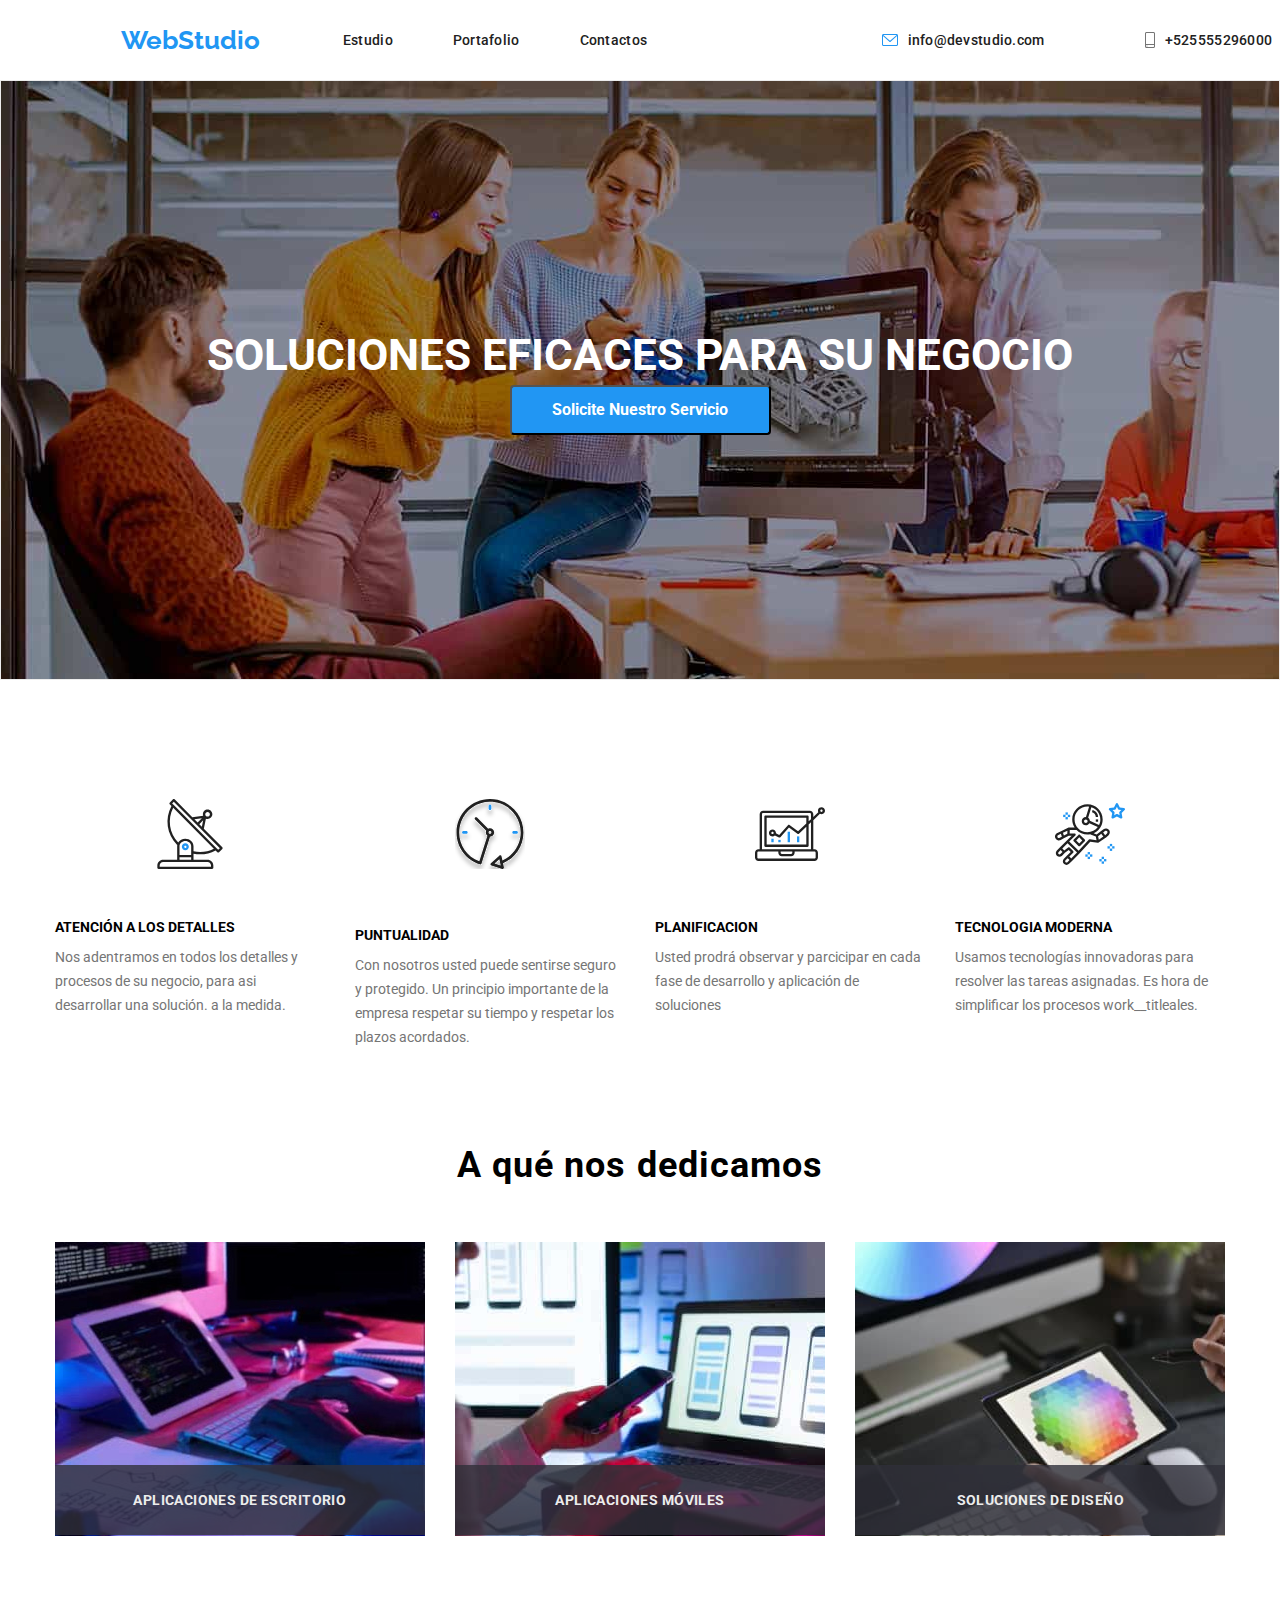
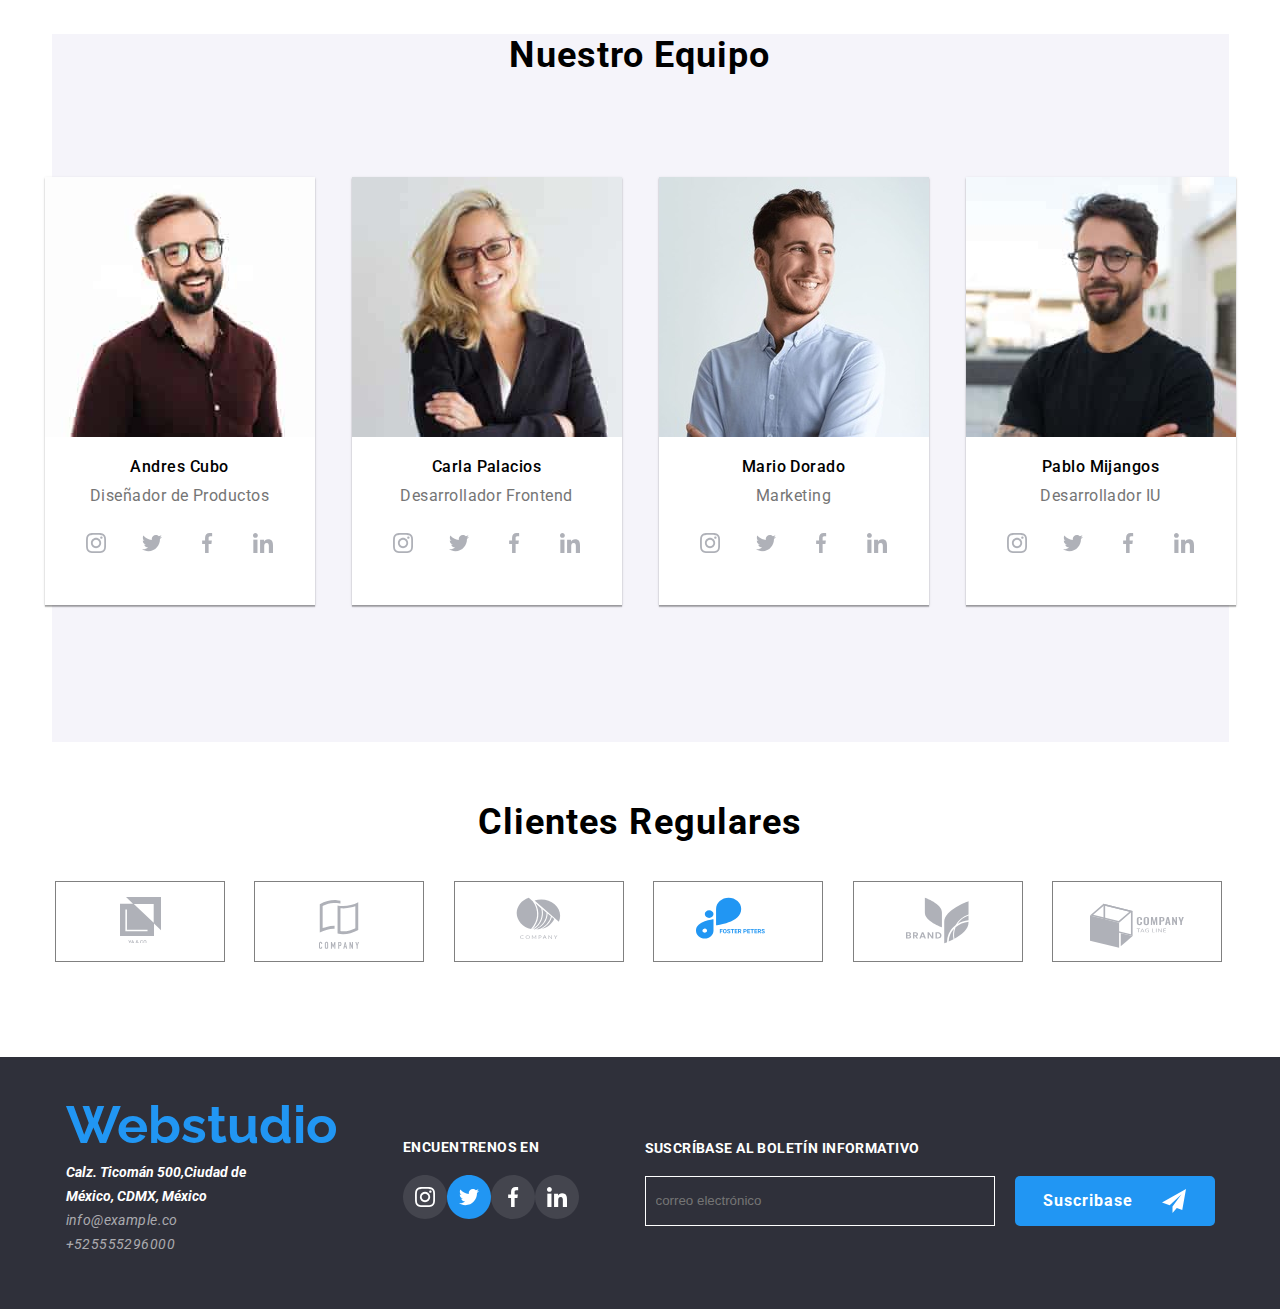
<file: index.html>
<!DOCTYPE html>
<html lang="Es">

<head>
    <title>Webstudio</title>
    <meta charset="UTF-8">
    <meta name="viewport" content="width=device-width, initial-scale=1">
    <link rel="preconnect" href="https://fonts.gstatic.com>">
    <link rel="stylesheet" href="./css/main.css">
    <link rel="stylesheet" href="https://cdnjs.cloudflare.com/ajax/libs/modern-normalize/2.0.0/modern-normalize.css" integrity="sha512-gA2Bvu0/hw4oj0Lp8ZHjK+o3S4BE5m8d/wNVy6ktKLhHKPpWLQwv9ixzuWirWOakoJqlBdePq2NhoCaUOQ5npQ==" crossorigin="anonymous" referrerpolicy="no-referrer">
    <link href="https://fonts.googleapis.com/css2?family=Raleway:wght@100;300;400;500&family=Roboto:ital,wght@0,500;1,400&display=swap" rel="stylesheet">
</head>

<body>
    <header>
        <nav class="header__navigation">
            <a class="header__logo">
                <span class="header__title">WebStudio</span>
            </a>
            <ul class="header__list">
                <li class="header__item">
                    <a href="32424" class="header__link">Estudio</a>
                    <p class="header__subline"></p>
                </li>
                <li class="header__item">
                    <a href="./portafolio.html" class="header__link">Portafolio</a>
                    <p class="header__subline" id="second"></p>
                </li>
                <li class="header__item">
                    <a href="sdfsdfdfdf" class="header__link">Contactos</a>
                    <p class="header__subline" id="third"></p>
                </li>
            </ul>
            <ul class="header__contact">
                <li class="header__item">
                    <img class="header__image" src="./imagenes/iconos/sobre.svg" alt="mail">
                    <a href="info@studio.com" class="header__link">info@devstudio.com</a>
                </li>

                <li class="header__item">
                    <img class="header__image" src="./imagenes/iconos/teléfono_inteligente.svg" alt="teléfono inteligente">
                    <a href="tel:+525555296000" class="header__link">+525555296000</a>
                </li>
            </ul>
        </nav>
    </header>
    <main class="container__center">
        <section class="canvas">
            <h1 class="canvas__title">SOLUCIONES EFICACES PARA SU NEGOCIO</h1>
            <button data-modal-open class="canvas__btn" type="button" onclick="ocultar()">
                Solicite Nuestro Servicio
            </button>
            <div class="backdrop-container is-hidden" data-modal>
                <form action="action_page.php" class="modal">
                    <h1 class="modal__title">Deje sus datos y los contactaremos con usted</h1>
                    <label for="usr-name" class="modal__user">Nombre</label>
                    <div class="container-field">
                        <svg class="back-icon-svg" width="18px" height="18px">
                            <use xlink:href="./imagenes/icons.svg#person">
                        </svg>
                        <input class="input-field" type="text" name="usr-name" id="usr-name">
                    </div>

                    <label for="phone" class="modal__user">Teléfono:</label>
                    <div class="container-field">
                        <svg class="back-icon-svg" width="18px" height="18px">
                            <use xlink:href="./imagenes/icons.svg#telecontac">
                        </svg>
                        <input class="input-field" type="tel" required name="phone" id="phone">
                    </div>
                    <label for="email" class="modal__user">E-mail</label>
                    <div class="container-field">
                        <svg class="back-icon-svg" width="18px" height="18px">
                            <use xlink:href="./imagenes/icons.svg#mail">
                        </svg>
                        <input class="input-field" type="email" required name="email" id="email">
                    </div>
                    <label for="text-comment" class="modal__user">Comentarios</label>
                    <textarea class="box-text" cols="30" rows="5" name="subject" placeholder="Introduzca texto" id="text-comment"></textarea>

                    <label onclick="mostrar()" class="terminos">
                        <span class="check-box">
                            <svg id="check-svg" width="18px" height="18px">
                                <use xlink:href="./imagenes/icons.svg#checkbox">
                            </svg>
                        </span>Estoy de acuerdo con el boletin informativo y acepto los Términos
                        y Condiciones.
                    </label>
                    <button data-modal-close id="close-btn" type="button" class="modal__close">x
                        <svg class="close">
                            <use class="icons" xlink:href="./imagenes/icons.svg#xector">
                        </svg>
                    </button>
                    <button class="modal__submit" type="submit">Enviar</button>
                </form>
            </div>
        </section>
        <section>
            <ul class="about">
                <li class="about__item">
                    <img class="about__img" src="./imagenes/iconos/comuni.svg" alt="Procesos">
                    <h4 class="about__title">atención a los detalles</h4>
                    <p class="about__content">
                        Nos adentramos en todos los detalles y procesos de su negocio,
                        para asi desarrollar una solución. a la medida.
                    </p>
                </li>
                <li class="about__item">
                    <img class="about__img" src="./imagenes/iconos/reloj.svg" alt="Puntualidad">
                    <h4 class="about__title">PUNTUALIDAD</h4>
                    <p class="about__content">
                        Con nosotros usted puede sentirse seguro y protegido. Un principio
                        importante de la empresa respetar su tiempo y respetar los plazos
                        acordados.
                    </p>
                </li>
                <li class="about__item">
                    <img class="about__img" src="./imagenes/iconos/computer.svg" alt="Planificación">
                    <h4 class="about__title">PLANIFICACION</h4>
                    <p class="about__content">
                        Usted prodrá observar y parcicipar en cada fase de desarrollo y
                        aplicación de soluciones
                    </p>
                </li>
                <li class="about__item">
                    <img class="about__img" src="./imagenes/iconos/robot.svg" alt="tecnología moderna">
                    <h4 class="about__title">TECNOLOGIA MODERNA</h4>
                    <p class="about__content">
                        Usamos tecnologías innovadoras para resolver las tareas asignadas.
                        Es hora de simplificar los procesos work__titleales.
                    </p>
                </li>
            </ul>
        </section>
        <section>
            <h2 class="work__title">A qué nos dedicamos</h2>
            <ul class="work">
                <li class="work__item">
                    <img class="work__img" src="./imagenes/manosteclado.jpg" alt="teclado">
                    <div class="work__line">APLICACIONES DE ESCRITORIO</div>
                </li>
                <li class="work__item">
                    <img class="work__img" src="./imagenes/aplimobiles.jpg" alt="Mobiles">
                    <div class="work__line">APLICACIONES MÓVILES</div>
                </li>
                <li class="work__item">
                    <img class="work__img" src="./imagenes/Aquededicamos.jpg" alt="dedicamos">
                    <div class="work__line">SOLUCIONES DE DISEÑO</div>
                </li>
            </ul>
        </section>
        <section class="team">
            <h2 class="team__title">Nuestro Equipo</h2>
            <ul class="team__list">
                <li class="card">
                    <img class="card__img" src="./imagenes/equipo/diseprod.jpg" alt="Disprod">
                    <div class="card__body">
                        <h3 class="card__title">Andres Cubo</h3>
                        <p class="card__manager">Diseñador de Productos</p>
                        <div class="redes">
                            <img class="redes__icon" src="./imagenes/iconos/20x20/instagram.svg" alt="instagram">
                            <img class="redes__icon" src="./imagenes/iconos/20x20/twitter.svg" alt="twitter">
                            <img class="redes__icon" src="./imagenes/iconos/20x20/facebook.svg" alt="facebook">
                            <img class="redes__icon" src="./imagenes/iconos/20x20/linkedin.svg" alt="linkedin">
                        </div>
                    </div>
                </li>
                <li class="card">
                    <img class="card__img" src="./imagenes/equipo/desafrontend.jpg" alt="frontend">

                    <div class="card__body">
                        <h3 class="card__title">Carla Palacios</h3>
                        <p class="card__manager">Desarrollador Frontend</p>
                        <div class="redes">
                            <img class="redes__icon" src="./imagenes/iconos/20x20/instagram.svg" alt="instagram">
                            <img class="redes__icon" src="./imagenes/iconos/20x20/twitter.svg" alt="twitter">
                            <img class="redes__icon" src="./imagenes/iconos/20x20/facebook.svg" alt="facebook">
                            <img class="redes__icon" src="./imagenes/iconos/20x20/linkedin.svg" alt="linkedin">
                        </div>
                    </div>
                </li>
                <li class="card">
                    <img class="card__img" src="./imagenes/equipo/marketing.jpg" alt="marketing">
                    <div class="card__body">
                        <h3 class="card__title">Mario Dorado</h3>
                        <p class="card__manager">Marketing</p>
                        <div class="redes">
                            <img class="redes__icon" src="./imagenes/iconos/20x20/instagram.svg" alt="instagram">
                            <img class="redes__icon" src="./imagenes/iconos/20x20/twitter.svg" alt="twitter">
                            <img class="redes__icon" src="./imagenes/iconos/20x20/facebook.svg" alt="facebook">
                            <img class="redes__icon" src="./imagenes/iconos/20x20/linkedin.svg" alt="linkedin">
                        </div>
                    </div>
                </li>
                <li class="card">
                    <img class="card__img" src="./imagenes/equipo/Diseñador.jpg" alt="DiseñadorIU">
                    <div class="card__body">
                        <h3 class="card__title">Pablo Mijangos</h3>
                        <p class="card__manager">Desarrollador IU</p>
                        <div class="redes">
                            <img class="redes__icon" src="./imagenes/iconos/20x20/instagram.svg" alt="instagram">
                            <img class="redes__icon" src="./imagenes/iconos/20x20/twitter.svg" alt="twitter">
                            <img class="redes__icon" src="./imagenes/iconos/20x20/facebook.svg" alt="facebook">
                            <img class="redes__icon" src="./imagenes/iconos/20x20/linkedin.svg" alt="linkedin">
                        </div>

                    </div>
                </li>
            </ul>
        </section>
        <section class="clients">
            <h2 class="clients__title">Clientes Regulares</h2>
            <a class="clients__link" href="#">
                <img class="clients__img" src="./imagenes/iconos/grupo1.svg" alt="cia1">
            </a>
            <a class="clients__link" href="#">
                <img class="clients__img" src="./imagenes/iconos/Company1.svg" alt="cia1">
            </a>
            <a class="clients__link" href="#">
                <img class="clients__img" src="./imagenes/iconos/Company2.svg" alt="cia1">
            </a>
            <a class="clients__link" href="#">
                <img class="clients__img" src="./imagenes/iconos/foster_peters.svg" alt="cia1">
            </a>
            <a class="clients__link" href="#">
                <img class="clients__img" src="./imagenes/iconos/brand.svg" alt="cia1">
            </a>
            <a class="clients__link" href="#">
                <img class="clients__img" src="./imagenes/iconos/Company.svg" alt="cia1">
            </a>
        </section>
    </main>
    <footer class="footer">
        <section class="footer__box">
            <a href="" class="footer__link">
                <h1 class="header__title">Webstudio</h1>
            </a>
            <address>
                <ul class="contact">
                    <li>
                        <a class="contact__add">Calz. Ticomán 500,Ciudad de
                            <br>
                            México, CDMX, México
                        </a>
                    </li>
                    <li class="contact__mail">
                        <a href="info@example.co" class="contact__link">info@example.co</a>
                    </li>
                    <li>
                        <a href="tel:+525555296000" class="contact__link">+525555296000</a>
                    </li>
                </ul>
            </address>
        </section>
        <section class="social">
            <h3 class="social__title">ENCUENTRENOS EN</h3>
            <div class="social__box">
                <a class="social__link" href="#">
                    <img src="./imagenes/iconos/iconosfooter/instagram.svg" alt="instagram">
                </a>
                <a class="social__link" href="#">
                    <img src="./imagenes/iconos/iconosfooter/twitter.svg" alt="twitter">
                </a>
                <a class="social__link" href="#">
                    <img src="./imagenes/iconos/iconosfooter/facebook.svg" alt="facebook">
                </a>
                <a class="social__link" href="#">
                    <img src="./imagenes/iconos/iconosfooter/linkedin.svg" alt="linkedin">
                </a>
            </div>
        </section>
        <section class="news">
            <h2 class="news__title">SUSCRÍBASE AL BOLETÍN INFORMATIVO</h2>
            <form class="form">
                <div class="form__fill">
                    <input type="email" name="email" id="mail" placeholder="correo electrónico">
                </div>
                <div class="form__btn">
                    <button type="submit" class="form__suscribe" id="btn-sub">
                        Suscribase
                    </button>
                    <img class="form__icon" src="./imagenes/iconos/enviaricono.svg" alt="Submit">
                </div>
            </form>
        </section>
    </footer>
    <script src="js/modal.js"></script>
</body>

</html>
</file>
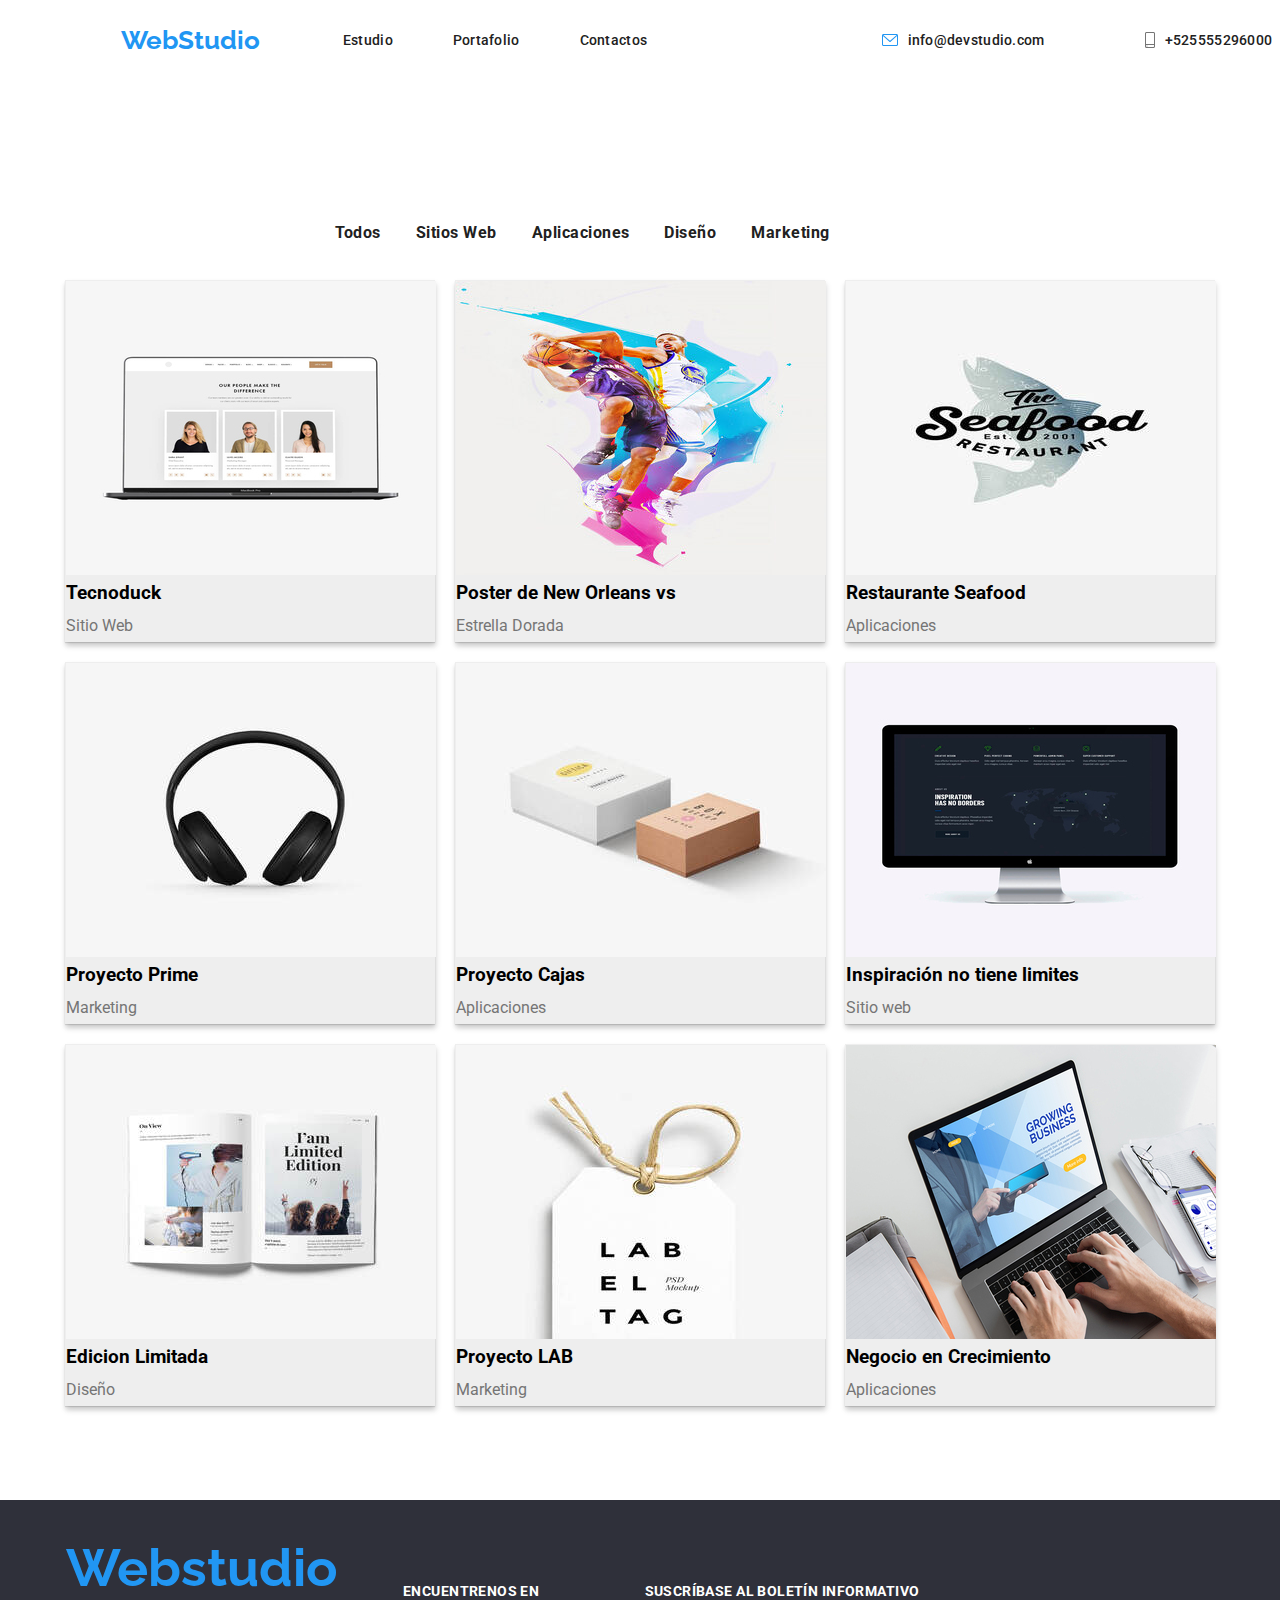
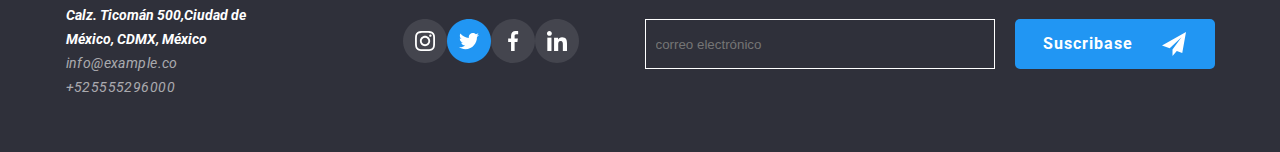
<file: portafolio.html>
<!DOCTYPE html>
<html lang="en">

<head>
    <title>portafolio</title>
    <meta charset="UTF-8">
    <meta name="viewport" content="width=device-width, initial-scale=1">
    <link rel="preconnect" href="https://fonts.gstatic.com>">
    <link rel="stylesheet" href="./css/main.css">
    <link rel="stylesheet" href="https://cdnjs.cloudflare.com/ajax/libs/modern-normalize/2.0.0/modern-normalize.css" integrity="sha512-gA2Bvu0/hw4oj0Lp8ZHjK+o3S4BE5m8d/wNVy6ktKLhHKPpWLQwv9ixzuWirWOakoJqlBdePq2NhoCaUOQ5npQ==" crossorigin="anonymous" referrerpolicy="no-referrer">
    <link href="https://fonts.googleapis.com/css2?family=Raleway:wght@100;300;400;500&family=Roboto:ital,wght@0,500;1,400&display=swap" rel="stylesheet">
</head>

<body>
    <header>
        <nav class="header__navigation">
            <a class="header__logo">
                <span class="header__title">WebStudio</span>
            </a>
            <ul class="header__list">
                <li class="header__item">
                    <a href="32424" class="header__link">Estudio</a>
                    <p class="header__subline"></p>
                </li>
                <li class="header__item">
                    <a href="./portafolio.html" class="header__link">Portafolio</a>
                    <p class="header__subline" id="second"></p>
                </li>
                <li class="header__item">
                    <a href="sdfsdfdfdf" class="header__link">Contactos</a>
                    <p class="header__subline" id="third"></p>
                </li>
            </ul>
            <ul class="header__contact">
                <li class="header__item">
                    <img class="header__image" src="./imagenes/iconos/sobre.svg" alt="mail">
                    <a href="info@studio.com" class="header__link">info@devstudio.com</a>
                </li>

                <li class="header__item">
                    <img class="header__image" src="./imagenes/iconos/teléfono_inteligente.svg" alt="teléfono inteligente">
                    <a href="tel:+525555296000" class="header__link">+525555296000</a>
                </li>
            </ul>
        </nav>
    </header>
    <main>
        <section>
            <ul class="menu">
                <li>
                    <button type="button" class="menu__btn">Todos</button>
                </li>
                <li>
                    <button type="button" class="menu__btn">Sitios Web</button>
                </li>
                <li>
                    <button type="button" class="menu__btn">Aplicaciones</button>
                </li>
                <li>
                    <button type="Button" class="menu__btn">Diseño</button>
                </li>
                <li>
                    <button type="Button" class="menu__btn">Marketing</button>
                </li>
            </ul>
            <ul class="cards">
                <li class="cards__item">
                    <div class="cards__image">
                        <img src="./imagenes/portafolio/portatilfeliz.jpg" alt="sitioweb">
                        <p class="cards__pop">
                            Es una plataforma de distribución de coronavirus de ultima generación.
                            Las compañias usan esta plataforma para espionaje digital y los ataques
                            a los servidores seguros de la competencia.
                        </p>
                    </div>
                    <div class="cards__body">
                        <h3 class="cards__title">Tecnoduck</h3>
                        <p class="cards__line">Sitio Web</p>
                    </div>
                </li>
                <li class="cards__item">
                    <div class="cards__image">
                        <img src="./imagenes/portafolio/posterneworleans.jpeg" alt="neworleans">
                        <p class="cards__pop">
                            Es una plataforma de distribución de coronavirus de ultima generación.
                            Las compañias usan esta plataforma para espionaje digital y los ataques
                            a los servidores seguros de la competencia.
                        </p>
                    </div>
                    <div class="cards__body">
                        <h3 class="cards__title">Poster de New Orleans vs</h3>
                        <p class="cards__line">Estrella Dorada</p>
                    </div>
                </li>
                <li class="cards__item">
                    <div class="cards__image">
                        <img src="./imagenes/portafolio/seafood.jpeg" alt="seafood">
                        <p class="cards__pop">
                            Es una plataforma de distribución de coronavirus de ultima generación.
                            Las compañias usan esta plataforma para espionaje digital y los ataques
                            a los servidores seguros de la competencia.
                        </p>
                    </div>
                    <div class="cards__body">
                        <h3 class="cards__title">Restaurante Seafood</h3>
                        <p class="cards__line">Aplicaciones</p>
                    </div>
                </li>
                <li class="cards__item">
                    <div class="cards__image">
                        <img src="./imagenes/portafolio/diadema.jpeg" alt="prime">
                        <p class="cards__pop">
                            Es una plataforma de distribución de coronavirus de ultima generación.
                            Las compañias usan esta plataforma para espionaje digital y los ataques
                            a los servidores seguros de la competencia.
                        </p>
                    </div>
                    <div class="cards__body">
                        <h3 class="cards__title">Proyecto Prime</h3>
                        <p class="cards__line">Marketing</p>
                    </div>
                </li>
                <li class="cards__item">
                    <div class="cards__image">
                        <img src="./imagenes/portafolio/paquete.jpeg" alt="cajas">
                        <p class="cards__pop">
                            Es una plataforma de distribución de coronavirus de ultima generación.
                            Las compañias usan esta plataforma para espionaje digital y los ataques
                            a los servidores seguros de la competencia.
                        </p>
                    </div>
                    <div class="cards__body">
                        <h3 class="cards__title">Proyecto Cajas</h3>
                        <p class="cards__line">Aplicaciones</p>
                    </div>
                </li>
                <li class="cards__item">
                    <div class="cards__image">
                        <img src="./imagenes/portafolio/inspiracion.jpeg" alt="inspiracion">
                        <p class="cards__pop">
                            Es una plataforma de distribución de coronavirus de ultima generación.
                            Las compañias usan esta plataforma para espionaje digital y los ataques
                            a los servidores seguros de la competencia.
                        </p>
                    </div>
                    <div class="cards__body">
                        <h3 class="cards__title">Inspiración no tiene limites</h3>
                        <p class="cards__line">Sitio web</p>
                    </div>
                </li>
                <li class="cards__item">
                    <div class="cards__image">
                        <img src="./imagenes/portafolio/edicionlimitada.jpeg" alt="limited">
                        <p class="cards__pop">
                            Es una plataforma de distribución de coronavirus de ultima generación.
                            Las compañias usan esta plataforma para espionaje digital y los ataques
                            a los servidores seguros de la competencia.
                        </p>
                    </div>
                    <div class="cards__body">
                        <h3 class="cards__title">Edicion Limitada</h3>
                        <p class="cards__line">Diseño</p>
                    </div>
                </li>
                <li class="cards__item">
                    <div class="cards__image">
                        <img src="./imagenes/portafolio/labmark.jpeg" alt="labmark">
                        <p class="cards__pop">
                            Es una plataforma de distribución de coronavirus de ultima generación.
                            Las compañias usan esta plataforma para espionaje digital y los ataques
                            a los servidores seguros de la competencia.
                        </p>
                    </div>
                    <div class="cards__body">
                        <h3 class="cards__title">Proyecto LAB</h3>
                        <p class="cards__line">Marketing</p>
                    </div>
                </li>
                <li class="cards__item">
                    <div class="cards__image">
                        <img src="./imagenes/portafolio/appnegocio.jpeg" alt="negocio">
                        <p class="cards__pop">
                            Es una plataforma de distribución de coronavirus de ultima generación.
                            Las compañias usan esta plataforma para espionaje digital y los ataques
                            a los servidores seguros de la competencia.
                        </p>
                    </div>
                    <div class="cards__body">
                        <h3 class="cards__title">Negocio en Crecimiento</h3>
                        <p class="cards__line">Aplicaciones</p>
                    </div>
                </li>
            </ul>
        </section>
    </main>
    <footer class="footer">
        <section class="footer__box">
            <a href="" class="footer__link">
                <h1 class="header__title">Webstudio</h1>
            </a>
            <address>
                <ul class="contact">
                    <li>
                        <a class="contact__add">Calz. Ticomán 500,Ciudad de
                            <br>
                            México, CDMX, México
                        </a>
                    </li>
                    <li class="contact__mail">
                        <a href="info@example.co" class="contact__link">info@example.co</a>
                    </li>
                    <li>
                        <a href="tel:+525555296000" class="contact__link">+525555296000</a>
                    </li>
                </ul>
            </address>
        </section>
        <section class="social">
            <h3 class="social__title">ENCUENTRENOS EN</h3>
            <div class="social__box">
                <a class="social__link" href="#">
                    <img src="./imagenes/iconos/iconosfooter/instagram.svg" alt="instagram">
                </a>
                <a class="social__link" href="#">
                    <img src="./imagenes/iconos/iconosfooter/twitter.svg" alt="twitter">
                </a>
                <a class="social__link" href="#">
                    <img src="./imagenes/iconos/iconosfooter/facebook.svg" alt="facebook">
                </a>
                <a class="social__link" href="#">
                    <img src="./imagenes/iconos/iconosfooter/linkedin.svg" alt="linkedin">
                </a>
            </div>
        </section>
        <section class="news">
            <h2 class="news__title">SUSCRÍBASE AL BOLETÍN INFORMATIVO</h2>
            <form class="form">
                <div class="form__fill">
                    <input type="email" name="email" id="mail" placeholder="correo electrónico">
                </div>
                <div class="form__btn">
                    <button type="submit" class="form__suscribe" id="btn-sub">
                        Suscribase
                    </button>
                    <img class="form__icon" src="./imagenes/iconos/enviaricono.svg" alt="Submit">
                </div>
            </form>
        </section>
    </footer>
</body>

</html>
</file>
<file: css/main.css>
*,
*::before,
*::after {
  box-sizing: border-box;
  margin: 0;
  padding: 0;
}

.body {
  font-size: 14px;
  font-family: "Roboto";
  letter-spacing: 0.03em;
  color: #2196f3;
  background-color: #2196f3;
}

/* background nav*/
.canvas {
  background-image: url("../imagenes/ppal.jpg");
}

.container__center {
  display: flex;
  flex-wrap: wrap;
  justify-content: center;
}

.header__navigation {
  display: inline-flex;
  align-items: center;
  max-width: 1600px;
  height: 80px;
  gap: 30px;
}

.team {
  background-color: #F5F4FA;
  line-height: 0.1;
  gap: 30px;
  max-width: 1600px;
  height: 708px;
}

.canvas {
  display: flex;
  flex-direction: column;
  justify-content: center;
  align-items: center;
  width: 1600vw;
  height: 600px;
  background-color: #2f303a 40%;
  border: 1px solid #ECECEC;
}

/*container seccion__feature*/
.container__feature {
  max-width: 1170px;
  height: 251px;
  margin-top: 82px;
  margin-right: auto;
  margin-left: auto;
}

.about {
  margin-top: 94px;
  display: flex;
  flex-direction: row;
  justify-content: space-evenly;
  gap: 30px;
}

/* container section work*/
.work {
  display: flex;
  max-width: 1173.16px;
  justify-content: flex-start;
  gap: 30.26px;
  margin-bottom: 94px;
  margin-left: auto;
  margin-right: auto;
}

/* Container    po*/
.team__list {
  display: flex;
  flex-direction: row;
  justify-content: center;
  max-width: 1177px;
  height: 428px;
  margin-top: 50px;
  margin-bottom: 50px;
  gap: 37px;
  margin-right: auto;
  margin-left: auto;
}

/*section clients working with us*/
.clients {
  display: flex;
  display: inline-block;
  min-width: 1170px;
  height: 162px;
  flex-wrap: nowrap;
  margin-top: 59px;
  margin-left: 0 auto;
  margin-right: 0 auto;
}

/*container footer*/
.footer {
  display: flex;
  background: rgb(47, 48, 58);
  max-width: 1600vw;
  height: 252px;
  flex-direction: row;
  flex-wrap: nowrap;
  justify-content: flex-start;
  line-height: 24px;
  align-items: center;
  justify-content: space-evenly;
  margin-top: 94px;
}

.header__subline {
  display: flex;
  display: inline;
  font-size: 20px;
  position: relative;
  left: -57px;
}

.header__subline::after {
  display: inline-flex;
  display: flex;
  position: absolute;
  content: "";
  border: 2px solid #2196f3;
  border-radius: 25%;
  bottom: -31px;
  width: 70px;
  visibility: hidden;
}

#second {
  left: -100%;
}

#third {
  left: -100%;
}

/*menu navegacion disposicion espacios*/
.header__list {
  display: inline-flex;
  align-items: center;
  margin-left: 5.8%;
}

.header__item {
  display: flex;
  gap: 10px;
  padding: 0;
  margin: 0;
  display: inline;
  display: list-item;
  display: inline-flex;
  list-style: 0;
  justify-content: center;
}
.header__item:nth-child(2), .header__item:nth-child(3) {
  margin-left: 50px;
}
.header__item:hover .header__subline::after, .header__item:focus .header__subline::after, .header__item__subline .header__subline::after {
  visibility: visible;
}

.header__link {
  text-decoration: none;
  font-family: "Roboto";
  font-weight: 500;
  font-size: 14px;
  line-height: 16, 41px;
  letter-spacing: 0.02em;
  color: #212121;
}

/*efectos sobre menu navegacion*/
.header__title {
  color: #2196f3;
}

.header__contact {
  margin-left: 21.5%;
  margin-right: 13.6%;
  display: inline-flex;
  align-items: center;
  gap: 50px;
}

.header__logo {
  font-family: "Raleway";
  font-weight: 700;
  text-decoration: none;
  font-size: 26px;
  max-width: 145px;
  margin-left: 13.43%;
  display: inline-flex;
  align-items: center;
}

.header__logo:focus, .header__logo:hover {
  color: #2196f3;
}

.header__title:focus, .header__title:hover {
  color: #2196f3;
}

.header__title.focus, .header__title:hover {
  color: #2196f3;
}

.header__link:focus, .header__link:hover {
  color: #2196f3;
}

.subtitle:focus,
.canvas__btn:focus {
  background-color: #FFFFFF;
  color: #2196f3;
}

/*  */
.backdrop-container {
  top: 0;
  left: 0;
  position: absolute;
  background-color: rgba(0, 0, 0, 0.5);
  box-shadow: rgba(0, 0, 0, 0.2);
  width: 100vw;
  height: 100vh;
  justify-content: flex-end;
  align-items: center;
  pointer-events: painted;
  z-index: 1;
}

.modal {
  padding: 40px 40px;
  width: 528px;
  height: 581px;
  background-color: white;
  border: 1px solid black;
  margin: auto;
  border-radius: 4px;
  position: relative;
  display: flex;
  flex-direction: column;
  flex-wrap: wrap;
}

.modal h1 {
  top: 100px;
  font-size: 25px;
  font-weight: 500;
  margin-bottom: 20px;
  font-family: "Roboto";
  font-size: 20px;
  font-weight: 700;
  line-height: 23px;
  letter-spacing: 0.03em;
  text-align: center;
}

.input-field {
  width: 100%;
  padding: 0;
  margin: 0;
  outline: none;
  height: 40px;
  padding-left: 40px;
}

.box-text {
  scrollbar-width: 200px;
  outline: none;
  margin-bottom: 30px;
  height: 120px;
}

.box-text::placeholder {
  font-family: "Roboto";
  font-size: 12px;
  font-weight: 400;
  line-height: 14px;
  letter-spacing: 0.01em;
  text-align: left;
  color: rgba(117, 117, 117, 0.5019607843);
}

.terminos {
  display: inline-flex;
  gap: 20px;
  padding-left: 2.5rem;
  width: 25rem;
  font-family: "Roboto";
  font-size: 14px;
  font-weight: 400;
  line-height: 24px;
  letter-spacing: 0.03em;
  text-align: left;
  color: #757575;
}

.modal__submit {
  display: flex;
  width: 12.5rem;
  height: 3.125rem;
  color: #FFFFFF;
  background-color: #2196f3;
  border-style: none;
  margin: auto;
  justify-content: center;
  align-items: center;
  border-radius: 4px;
  position: static;
  margin-bottom: -10px;
}

.modal__submit:focus,
.modal__submit:hover {
  box-shadow: 0px 4px 4px 0px rgba(0, 0, 0, 0.1490196078);
}

.modal__user {
  font-family: "Roboto";
  font-size: 12px;
  font-weight: 400;
  line-height: 14px;
  letter-spacing: 0.01em;
  text-align: left;
  color: #757575;
}

.container-field {
  position: relative;
  display: flex;
  height: 40px;
  align-items: center;
}

.box-text:focus,
.box-text:hover,
.input-field:hover,
.input-field.focus {
  border: 1px solid #2196f3;
}

.container-field:hover,
.container-field:focus .back-icon-svg:hover {
  fill: #2196f3;
}

.back-icon-svg {
  position: absolute;
  margin-left: 14px;
}

#close-btn {
  display: flex;
  position: absolute;
  background-color: #ECECEC;
  top: 8px;
  right: 8px;
  width: 30px;
  height: 30px;
  border-radius: 15px;
  cursor: pointer;
  justify-content: center;
  align-items: center;
  padding: 10px;
  border: 1px solid rgba(0, 0, 0, 0.1019607843);
}

.close {
  display: flex;
}

.icons:hover,
.icons:focus {
  fill: #2196f3;
}

#close-btn:hover {
  background: linear-gradient(0deg, rgba(0, 0, 0, 0.1), rgba(0, 0, 0, 0.1)), linear-gradient(0deg, #FFFFFF, #FFFFFF);
}

.is-hidden {
  visibility: hidden;
}

/* texto canvas */
.canvas__title {
  font-family: "Roboto";
  font-size: 44px;
  text-align: center;
  color: #FFFFFF;
  padding-inline: 1;
  font-weight: 700;
  line-height: 60px;
  max-width: 660vw;
  max-height: 120px;
  left: 448px;
}

.canvas__btn {
  font-family: "Roboto";
  line-height: 1.875;
  font-weight: bold;
  font-size: 16px;
  background-color: #2196f3;
  color: rgb(255, 255, 255);
  gap: 10px;
  padding: 10px, 32px, 10px, 32px;
  top: 430px;
  left: 666px;
  width: 261px;
  height: 50px;
  border-radius: 4px;
}
.canvas__btn:focus, .canvas__btn:hover {
  background-color: #166fb8;
  color: rgb(255, 255, 255);
}

.about__img {
  display: block;
  margin: auto;
}

.about__item {
  width: 270px;
  height: 251px;
  margin-top: 25px;
  list-style-type: none;
}

.about__title {
  font-family: "Roboto";
  font-weight: 700;
  font-size: 14px;
  line-height: 16.41px;
  letter-spacing: 3%;
  text-transform: uppercase;
  margin-top: 50px;
  top: 775px;
}

.about__content {
  font-family: "Roboto";
  font-style: normal;
  line-height: 24px;
  font-size: 14px;
  text-align: left;
  color: rgb(117, 117, 117);
  max-height: 75px;
  max-width: 270px;
  left: 215px;
  margin-top: 10px;
}

/* Seccion Bussiness  */
.work__title {
  font-family: "Roboto";
  font-style: normal;
  font-weight: 700;
  font-size: 36px;
  line-height: 1.19;
  padding-top: 94px;
  letter-spacing: 0.03em;
  padding-bottom: 55.05px;
  text-align: center;
}

.contact,
.team__list,
.work__item,
.about,
.header__list,
.header__contact {
  list-style-type: none;
}

.work__line {
  display: flex;
  flex-direction: column;
  position: absolute;
  justify-content: center;
  align-content: center;
  width: 370px;
  height: 70px;
  text-align: center;
  font-family: "Roboto";
  font-size: 14px;
  font-weight: 700;
  line-height: 16px;
  letter-spacing: 0.03em;
  text-align: center;
  background: rgba(47, 48, 58, 0.8);
  color: #ECECEC;
  z-index: 2;
  margin-top: -75px;
}

.team__title {
  font-family: "Roboto";
  font-weight: 700;
  font-size: 36px;
  line-height: 1.19;
  letter-spacing: 0.03em;
  text-align: center;
  font-style: normal;
  padding-bottom: 50px;
}

.card__title {
  font-family: "Roboto";
  font-weight: 500;
  font-size: 16px;
  line-height: 1.19;
  letter-spacing: 0.03em;
  text-align: center;
  font-style: normal;
}

.card__manager {
  font-family: "Roboto";
  font-weight: 400;
  font-size: 16px;
  line-height: 1.19;
  letter-spacing: 0.03em;
  text-align: center;
  font-style: normal;
  color: rgb(117, 117, 117);
  margin-top: 10px;
}

/*Photo line manager*/
.card {
  width: 270px;
  height: 428px;
  box-shadow: 0px 2px 1px 0px rgba(0, 0, 0, 0.2), 0px 1px 1px 0px rgba(0, 0, 0, 0.1411764706), 0px 1px 3px 0px rgba(0, 0, 0, 0.1215686275);
  background: #ffffff;
}

.card__body {
  padding: 20px 24px;
}

/*social links*/
.redes {
  display: flex;
  height: 44px;
  margin-top: 16px;
  justify-content: space-around;
  align-items: center;
}

.redes__icon {
  height: 20px;
  width: 20px;
}

/*finaliza social links*/
/* section clientes*/
.clients__title {
  margin-bottom: 38px;
  font-family: "Roboto";
  font-size: 36px;
  font-weight: 700;
  line-height: 42px;
  letter-spacing: 0.03em;
  text-align: center;
}

.clients .clients__link {
  display: flex;
  display: inline-block;
  border: 1px ridge grey;
  width: 170px;
  height: 81px;
  flex-shrink: 1;
}

.clients__link img {
  display: flex;
  display: block;
  margin: auto;
  margin-top: 15px;
}

.clients__link:nth-child(2) {
  margin-right: -1;
}

.clients__link:nth-child(3) {
  margin-left: 2.17%;
}

.clients__link:nth-child(4) {
  margin-left: 2.17%;
}

.clients__link:nth-child(5) {
  margin-left: 2.17%;
}

.clients__link:nth-child(6) {
  margin-left: 2.17%;
}

.clients__link:nth-child(7) {
  margin-left: 2.17%;
}

/* Termina seccion */
/* COMIENZA EL FOOTER*/
.footer__link {
  font-family: "Raleway";
  font-size: 26px;
  font-weight: 700;
  text-decoration: none;
  line-height: 30.52px;
}

.contact {
  display: flex;
  flex-direction: column;
  margin-top: 20px;
  font-family: "Roboto";
  font-size: 14px;
  font-weight: 400;
  text-decoration: none;
  color: rgb(255, 255, 255);
}

.contact__link {
  font-family: "Roboto";
  font-size: 14px;
  font-weight: 400;
  text-decoration: none;
  line-height: 24px;
  letter-spacing: 0.03em;
  text-align: left;
  color: rgba(255, 255, 255, 0.6);
  text-decoration: none;
}

.contact__add {
  font-weight: bold;
}

.contact__add:hover, .contact__add:focus, .contact__link:hover, .contact__link:focus {
  color: #2196f3;
}

.social .social__box {
  display: flex;
  flex-wrap: wrap;
  justify-content: space-between;
}

.social__title {
  font-family: "Roboto";
  font-size: 14px;
  font-weight: 700;
  text-decoration: none;
  line-height: 16px;
  letter-spacing: 0.03em;
  text-align: left;
  width: auto;
  height: 16px;
  color: #FFFFFF;
  margin-bottom: 20px;
}

.news {
  display: flex;
  position: relative;
  height: 86px;
  width: 570px;
  display: inline-block;
  align-items: center;
}

.news__title {
  font-family: "Roboto";
  font-size: 14px;
  font-weight: 700;
  text-decoration: none;
  line-height: 16px;
  letter-spacing: 0.03em;
  text-align: left;
  width: auto;
  height: 16px;
  top: 2751px;
  left: 516px;
  color: #FFFFFF;
  margin-bottom: 20px;
}

.form {
  display: flex;
  justify-content: space-between;
}

.form__fill {
  display: flex;
  height: 50px;
  width: 350px;
  gap: 20px;
  border: 1px solid #FFFFFF;
  padding: 0 10px;
  align-items: center;
}
.form__fill:hover {
  border: 1px solid rgba(255, 255, 255, 0.3019607843);
}
.form__fill:focus {
  box-shadow: 0px 4px 4px 0px rgba(0, 0, 0, 0.1490196078);
}

.form__btn {
  display: flex;
  background-color: #2196f3;
  height: 50px;
  width: 200px;
  text-align: center;
  justify-content: space-evenly;
  align-items: center;
  border-radius: 5px;
}

.form__btn:hover {
  box-shadow: 0px 4px 4px 0px rgba(0, 0, 0, 0.1490196078);
}

.form__btn img {
  width: 24px;
  height: 24px;
}

#btn-sub {
  font-family: "Roboto";
  font-size: 16px;
  font-weight: 700;
  text-decoration: none;
  background-color: transparent;
  border: none;
  line-height: 30px;
  letter-spacing: 0.06em;
  text-align: center;
  color: #FFFFFF;
}

#mail {
  border: none;
  background-color: transparent;
  height: 20px;
  width: 241px;
}

/* Finaliza  Seccion*/
/*MENU PORFAFOLIO*/
.menu {
  display: flex;
  width: 611px;
  height: 54px;
  align-items: flex-end;
  list-style-type: none;
  margin-left: auto;
  margin-right: auto;
  gap: 35px;
  margin-top: 112px;
  margin-bottom: 34px;
}

.menu__btn {
  font-family: "Roboto";
  font-size: 16px;
  font-weight: 700;
  line-height: 1.625;
  letter-spacing: 0.03em;
  text-align: center;
  text-decoration: none;
  color: #212121;
  border-bottom: #FFFFFF;
  background: #FFFFFF;
  border: none;
}

.menu__btn:active,
.menu__btn:focus,
.menu__btn:hover {
  background-color: #2196f3;
  padding: 10px 10px;
  border-radius: 4px;
  color: #FFFFFF;
  font-weight: 500;
}

/* SECTION CARDS PORTAFOLIO*/
.cards {
  display: flex;
  max-width: 1170px;
  flex-wrap: wrap;
  justify-content: center;
  list-style-type: none;
  gap: 20px;
  margin-bottom: 82px;
  margin-left: auto;
  margin-right: auto;
}

.cards__item {
  border: 1px solid #EEEEEE;
  width: 370px;
  height: auto;
  background: linear-gradient(0deg, #EEEEEE, #EEEEEE), linear-gradient(0deg, #FFFFFF, #FFFFFF);
  border: 1px solid #EEEEEE;
  box-shadow: 1px 4px 6px 0px rgba(0, 0, 0, 0.1607843137), 0px 4px 4px 0px rgba(0, 0, 0, 0.0588235294), 0px 1px 1px 0px rgba(0, 0, 0, 0.1215686275);
}

.cards__image {
  position: relative;
  overflow: hidden;
  width: 370px;
  height: 294px;
}

.cards__item:hover .cards__pop {
  transform: translateY(0%);
  box-shadow: 0px 1px 1px rgba(0, 0, 0, 0.13), 0px 4px 4px rgb(47, 48, 58);
}

.cards__pop {
  position: absolute;
  top: 0;
  right: 1%;
  height: 294px;
  width: 370px;
  background-color: rgba(33, 150, 243, 0.9);
  letter-spacing: 0.03em;
  color: #FFFFFF;
  padding: 62px 24px;
  transform: translateY(400px);
  transition: transform 250ms ease;
  transition-timing-function: cubic-bezier(0.6, 0, 0.2, 1);
}

.cards__line {
  font-family: "Roboto";
  font-style: Regular;
  font-size: 16px;
  color: rgb(117, 117, 117);
  line-height: 30px;
  background: linear-gradient(0deg, #EEEEEE, #EEEEEE), linear-gradient(0deg, #FFFFFF, #FFFFFF);
}

.cards__title {
  font-family: "Roboto";
  font-style: Regular;
  font-size: 18 px;
  font-weight: 700px;
  text-transform: initial;
  line-height: 36px;
}

/*# sourceMappingURL=main.css.map */
</file>
